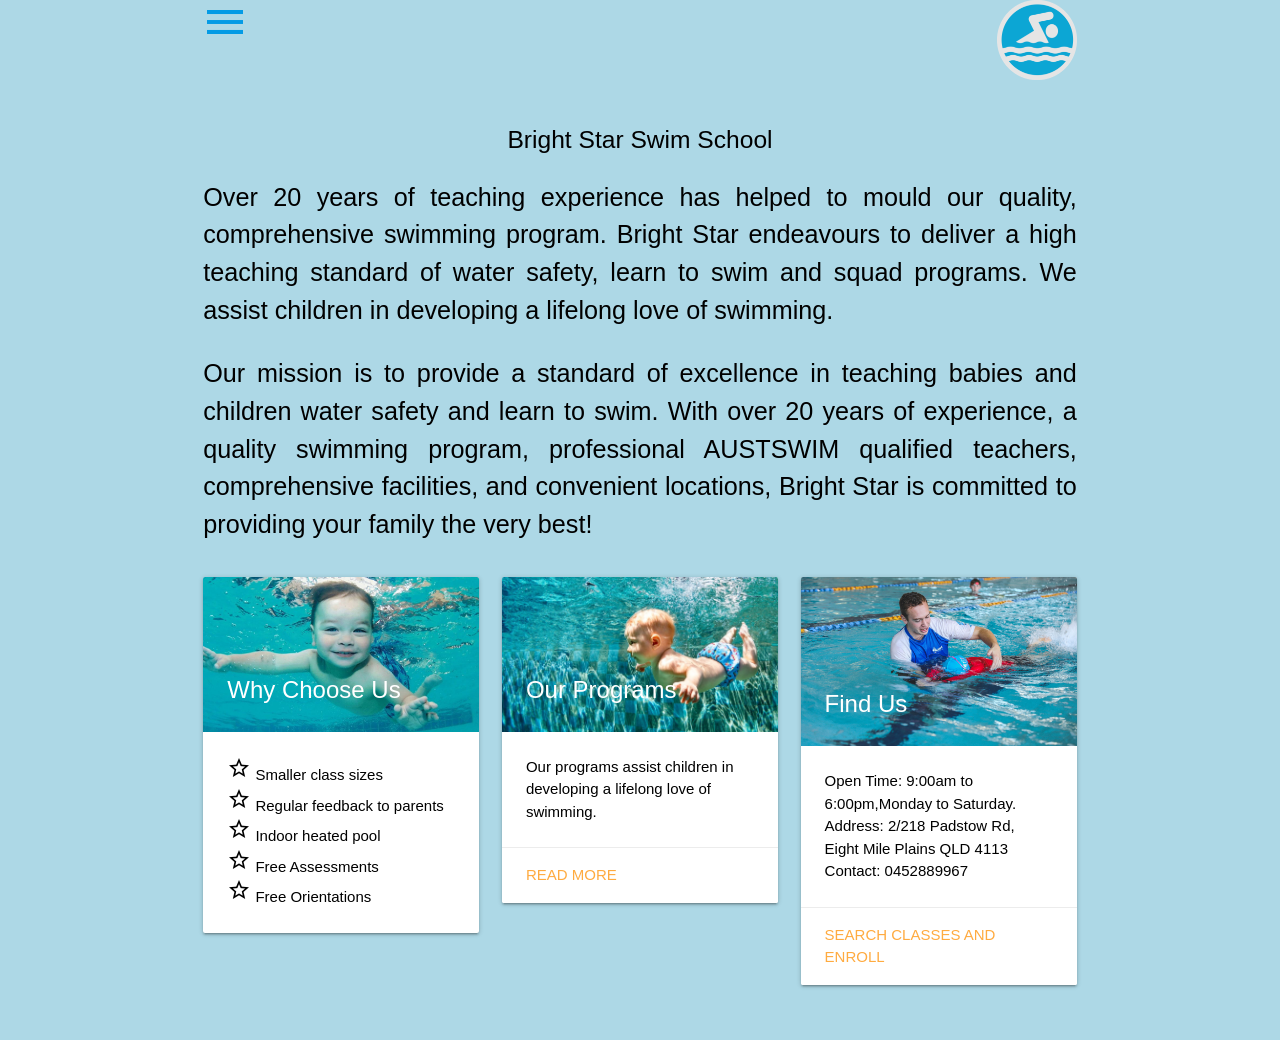
<file: index.html>
<!DOCTYPE html>
<html lang="en">

<head>
  <!--Let browser know website is optimized for mobile-->
  <meta charset="UTF-8">
  <meta name="viewport" content="width=device-width, initial-scale=1.0">
  <title>Bright Star Swim School</title>
  <link href="./manifest.json" />
  <link rel="stylesheet" href="./css/style.css" />
  <script src="./app.js" defer></script>
  <link rel="stylesheet" href="https://use.fontawesome.com/releases/v5.0.6/css/all.css" />

  <!--Import Google Icon Font-->
  <link href="https://fonts.googleapis.com/icon?family=Material+Icons" rel="stylesheet">
  <!-- Compiled and minified CSS -->
  <link rel="stylesheet" href="https://cdnjs.cloudflare.com/ajax/libs/materialize/1.0.0/css/materialize.min.css">

</head>

<body class="container">
  <header>
    <div class="row">
      <!-- sidebar -->
      <div class="col s2">
        <ul id="slide-out" class="sidenav">
          <li class="navshow sidenav-close" id="register" onclick="fre()"><a class="waves-effect" href="#registerpage"><i
                class="material-icons">account_box</i>Register</a>
          </li>
          <li class="navshow sidenav-close" id="login" onclick="flogin()"><a class="waves-effect" href="#registerpage"><i
                class="material-icons">account_box</i>Log In</a>
          </li>
          <li class="navshow sidenav-close" id="logout" onclick="logout()"><a class="waves-effect" href="#registerpage"><i
                class="material-icons">account_box</i>Log Out</a>
          </li>
          <li class="navshow sidenav-close" id="home" onclick="fho()"><a class="waves-effect" href="#homepage"><i
                class="material-icons">home</i>Home</a>
          </li>
          <li class="navshow sidenav-close" id="program" onclick="fpr()"><a class="waves-effect" href="#programpage"><i
                class="material-icons">view_list</i>Programs Introduction</a>
          </li>
          <li class="navshow sidenav-close" id="classes" onclick="fcl()"><a class="waves-effect" href="#classpage"><i
                class="material-icons">filter_center_focus</i>Search and Enroll</a></li>
          <li class="navshow sidenav-close" id="myclass" onclick="fmy()"><a class="waves-effect" href="#myclasspage"><i
                class="material-icons">class</i>My
              Class</a></li>
          <li>
            <div class="divider"></div>
          </li>
          <li class="navshow sidenav-close" id="setting" onclick="fse()"><a class="waves-effect" href="#settingpage"><i
                class="material-icons">settings</i>Account Setting</a></li>
        </ul>
        <a href="#" data-target="slide-out" class="sidenav-trigger"><i class="material-icons"
            style="padding: 10px; transform: scale(2);">menu</i></a>
      </div>
      <div class="col s10">
        <img width="80px" height="80px" src="images/swim.png" alt="logo" />
      </div>
    </div>
  </header>

  <section>
    <!-- register page-->
    <div class="display" id="registerpage">
      <h5>Register to be Student</h5>
      <fieldset class="section container">
        <div class="row">
          <div class="col s12">
            <!-- username -->
            <div class="row">
              <div class="input-field col s12">
                <i class="material-icons prefix">people</i>
                <input class="validate" id="un" type="text" title="user name" pattern="(?!.*fuck)[A-Za-z]{3,128}"
                  name="username" required />
                <label for="un">User Name</label>
                <div class="error" id="errorun">
                  Please enter a valid username
                </div>
              </div>
            </div>
            <!-- email -->
            <div class="row">
              <div class="input-field col s12">
                <i class="material-icons prefix">email</i>
                <input class="em validate" id="em" type="email" pattern="[a-z0-9._%+-]+@[a-z0-9.-]+\.[a-z]{2,}$"
                  title="email" name="email" required />
                <label for="em">Email</label>
                <!-- <span class="helper-text" data-error="wrong" data-success="right">Helper text</span> -->
                <div class="error" id="errorem">Please enter a valid Email</div>
              </div>
            </div>
            <!-- password1 -->
            <a class="btn-flat tooltipped" data-position="bottom"
              data-tooltip="Must contain at least one number and one uppercase and lowercase letter, and at least 8 or more characters">password
              rules</a>
            <div class="row">
              <div class="input-field col s12">
                <i class="material-icons prefix">vpn_key</i>
                <input id="psw1a" type="password" class="validate" pattern="(?=.*\d)(?=.*[a-z])(?=.*[A-Z]).{8,}"
                  minlength="8" required>
                <label for="psw1a">Password</label>
                <div class="error" id="errorpsw1">
                  <p>Password must contain the following:</p>
                  <p>A <b>lowercase</b> letter</p>
                  <p>A <b>capital (uppercase)</b> letter</p>
                  <p>A <b>number</b></p>
                  <p>Minimum <b>8 characters</b></p>
                </div>
              </div>
            </div>
            <!-- password2 -->
            <div class="row">
              <div class="input-field col s12">
                <i class="material-icons prefix">vpn_key</i>
                <input id="psw2a" type="password" class="validate" pattern="(?=.*\d)(?=.*[a-z])(?=.*[A-Z]).{8,}"
                  minlength="8" required>
                <label for="psw2a">Password Again</label>
                <div class="error" id="errorpsw2">
                  <p>Password must contain the following:</p>
                  <p class="invalid">A <b>lowercase</b> letter</p>
                  <p class="invalid">A <b>capital (uppercase)</b> letter</p>
                  <p class="invalid">A <b>number</b></p>
                  <p class="invalid">Minimum <b>8 characters</b></p>
                </div>
                <div class="error" id="samepsw">
                  <p>Two passwords are not same.</p>
                </div>
              </div>
              <button class="btn light-blue" onclick="revealPasswords()" type="button" style="margin-left: 20px;"><i
                  class="material-icons">remove_red_eye</i></button>
            </div>

            <button class="btn-floating btn-large pulse light-blue" type="submit" name="action"
              onclick="handleReg(event)">Go
            </button>
      </fieldset>
    </div>

    <!-- login page -->
    <div class="display row" id="loginpage">
      <h5>Log In</h5>
      <fieldset class="section">
        <div class="row">
          <div class="col s12">
            <!-- username -->
            <div class="row">
              <div class="input-field col s12">
                <i class="material-icons prefix">people</i>
                <input class="validate" id="unb" type="text" title="user name" pattern="(?!.*fuck)[A-Za-z]{3,128}"
                  name="username" required />
                <label for="unb">User Name</label>
              </div>
            </div>
            <!-- password -->
            <div class="row">
              <div class="input-field col s12">
                <i class="material-icons prefix">vpn_key</i>
                <input id="psw1b" type="password" class="validate" minlength="3" required>
                <label for="psw1b">Password</label>
              </div>
            </div>
            <!-- remember me -->
            <label>
              <input type="checkbox" class="filled-in" id="rm" checked="checked" />
              <span>Remember Me</span>
            </label>

            <button class="btn waves-effect waves-light light-blue" type="submit" name="action"
              onclick="submitLogin(event)">Submit
              <i class="material-icons right">send</i>
            </button>

            <div id="welcomearea"></div>
      </fieldset>

    </div>

    <!-- homepage -->
    <div class="display" id="homepage">
      <div class="row">
        <div class="col s12" style="text-align:justify">
          <h5>Bright Star Swim School</h5>
          <p class="flow-text">Over 20 years of teaching experience has helped to mould our quality,
            comprehensive
            swimming program. Bright Star endeavours to deliver a high teaching standard of water safety, learn to swim
            and squad programs. We assist children in developing a lifelong love of swimming.</p>
          <p class="flow-text">Our mission is to provide a standard of excellence in teaching babies and children water
            safety and learn to swim. With over 20 years of experience, a quality swimming program, professional
            AUSTSWIM qualified teachers, comprehensive facilities, and convenient locations, Bright Star is committed to
            providing your
            family the very best!</p>
        </div>
        <div class="row">
          <div class="col s12 m4">
            <div class="card">
              <div class="card-image">
                <img src="images/1.jpg">
                <span class="card-title">Why Choose Us</span>
              </div>
              <div class="card-content">
                <p><i class="material-icons">star_border</i> Smaller class sizes</p>
                <p><i class="material-icons">star_border</i> Regular feedback to parents</p>
                <p><i class="material-icons">star_border</i> Indoor heated pool</p>
                <p><i class="material-icons">star_border</i> Free Assessments</p>
                <p><i class="material-icons">star_border</i> Free Orientations</p>
              </div>
            </div>
          </div>
          <div class="col s12 m4">
            <div class="card">
              <div class="card-image">
                <img src="images/2.jpg">
                <span class="card-title">Our Programs</span>
              </div>
              <div class="card-content">
                <p>Our programs assist children in developing
                  a lifelong love of swimming.</p>
              </div>
              <div class="card-action">
                <a href="#programpage" onclick="fpr()">Read More</a>
              </div>
            </div>
          </div>
          <div class="col s12 m4">
            <div class="card">
              <div class="card-image">
                <img src="images/3.jpg">
                <span class="card-title">Find Us</span>
              </div>
              <div class="card-content">
                <p>Open Time: 9:00am to 6:00pm,Monday to Saturday.</p>
                <p>Address: 2/218 Padstow Rd, Eight Mile Plains QLD 4113</p>
                <p>Contact: 0452889967</p>
              </div>
              <div class="card-action">
                <a href="#contactpage" onclick="fcl()">Search Classes and Enroll</a>
              </div>
            </div>
          </div>
        </div>
      </div>


    </div>

    <!-- program intro page-->
    <div class="display" id="programpage">
      <div id="programs"></div>
    </div>

    <!-- all classes page-->
    <div class="display" id="classpage">
      <h5>Search Classes</h5>
      <!-- program filter -->
      <div class="row">
        <div class="input-field col s8">
          <select id="program_id" name="program_id">
            <option value="" disabled selected>Choose a program</option>
            <option value="1">Parent and Baby</option>
            <option value="2">Leap Frog</option>
            <option value="3">Safe Swimming</option>
            <option value="4">Swim Perfect</option>
            <option value="5">Pre-Team</option>
          </select>
        </div>
        <div class="input-field col s4">
          <a class="waves-effect waves-light btn light-blue" onclick="getClassesByProgram()">search</a>
        </div>
      </div>
      <!-- class-time filter -->
      <div class="row">
        <div class="input-field col s8">
          <select id="days" name="days">
            <option value="" disabled selected>Choose a day</option>
            <option value="Mon">Monday</option>
            <option value="Tue">Tuesday</option>
            <option value="Wed">Wednesday</option>
            <option value="Thu">Thursday</option>
            <option value="Fri">Friday</option>
            <option value="Sat">Saturday</option>
          </select>
        </div>
        <div class="input-field col s4">
          <a class="waves-effect waves-light btn light-blue" onclick="getClassesByDay()">search</a>
        </div>
      </div>

      <div id="showclasses" class="row">

      </div>
    </div>

    <!-- enroll page -->
    <div id="enrollpage" class="display">
      <h5>Enroll a Class</h5>
      <fieldset class="section container">
        <div class="row">

          <!-- program  -->
          <div class="input-field col s12">
            <label for="program1">Selected Program</label>
            <i class="material-icons prefix">pool</i>
            <input type="search" placeholder="Program" class="form-input" id="program1" readonly></input>
          </div>
          <!-- date -->
          <div class="input-field col s12">
            <label for="day1">Time</label>
            <i class="material-icons prefix">event</i>
            <input type="search" placeholder="Date" class="form-input" id="day1" readonly></input>
          </div>
          <!-- trainer -->
          <div class="input-field col s12">
            <label for="trainer1">Trainer</label>
            <i class="material-icons prefix">face</i>
            <input type="search" placeholder="Trainer" class="form-input" id="trainer1" readonly></input>
          </div>
          <!-- price  -->
          <div class="input-field col s12">
            <label for="price1">Price</label>
            <i class="material-icons prefix">attach_money</i>
            <input type="search" placeholder="Price" class="form-input" id="price1" readonly></input>
          </div>
          <!-- class -->
          <input id="classId" hidden></input>

          <div class="col s12">
            <!-- first name -->
            <div class="row">
              <div class="input-field col s12">
                <i class="material-icons prefix">child_care</i>
                <input class="validate" id="fn" type="text" title="first name" pattern="(?!.*fuck)[A-Za-z]{3,128}"
                  name="first name" required />
                <label for="fn">Student's First Name</label>
                <div class="error" id="errorfn">
                  Please enter a valid first name
                </div>
              </div>
            </div>
            <!-- last name -->
            <div class="row">
              <div class="input-field col s12">
                <i class="material-icons prefix">account_circle</i>
                <input class="validate" id="ln" type="text" title="last name" pattern="(?!.*fuck)[A-Za-z]{3,128}"
                  name="last name" required />
                <label for="ln">Student's Last Name</label>
                <div class="error" id="errorln">
                  Please enter a valid first name
                </div>
              </div>
            </div>
            <!-- gender -->
            <div class="row" id="gender">
              <i class="material-icons">wc</i>
              <p>
                <label>
                  <input class="with-gap gender" value="Male" name="group" type="radio" />
                  <span>male</span>
                </label>
              </p>
              <p>
                <label>
                  <input class="with-gap gender" value="Female" name="group" type="radio" />
                  <span>female</span>
                </label>
              </p>
              <p>
                <label>
                  <input class="with-gap gender" value="Other" name="group" type="radio" />
                  <span>other</span>
                </label>
              </p>
              <div class="error" id="errorgender"></div>
            </div>
            <!-- birthdate -->
            <div class="row">
              <div class="input-field col s12">
                <i class="material-icons prefix">cake</i>
                <input type="text" class="datepicker validate" id="dob" type="date" title="date of birth"
                  name="date of birth" max="August 01,2020" required />
                <label for="dob">Date of Birth</label>
                <div class="error" id="errordob">
                  Please input a valid data of birth
                </div>
              </div>
            </div>
            <!-- phone -->
            <div class="row">
              <div class="input-field col s12">
                <i class="material-icons prefix">phone</i>
                <input class="validate" id="p2" type="text" minlength="6" maxlength="20" title="phone" name="phone"
                  required />
                <label for="p2">Phone</label>
                <div class="error" id="errorp2">Please enter a valid phone</div>
              </div>
            </div>
            <!-- email -->
            <div class="row">
              <div class="input-field col s12">
                <i class="material-icons prefix">email</i>
                <input class="validate" id="email2" type="email" title="email" name="email" required />
                <label for="email2">email</label>
                <div class="error" id="erroremail2">Please enter a valid email</div>
              </div>
            </div>
            <!-- address -->
            <div class="row">
              <div class="input-field col s12">
                <i class="material-icons prefix">account_balance</i>
                <input type="search" class="form-input validate" id="addrs_1" placeholder="Address" autocomplete="off_1"
                  required></input>
                <input type="search" class="form-input validate" id="suburb" placeholder="Suburb" autocomplete="off_1"
                  required></input>
                <input type="search" class="form-input validate" id="state" placeholder="State" autocomplete="off_1"
                  required></input>
                <input type="search" class="form-input validate" id="postcode" placeholder="Postcode"
                  autocomplete="off_1" required></input>
                <div class="error" id="errorad">Please enter a valid address</div>
              </div>
            </div>

            <!-- special health conditions -->
            <div class="col s12">
              <div class="row">
                <div class="input-field col s12">
                  <i class="material-icons prefix">mode_edit</i>
                  <textarea id="health" class="materialize-textarea" data-length="200"></textarea>
                  <label for="health">Enter special health conditions or "no"</label>
                  <div class="error" id="errorhealth">health conditions cannot be empty.</div>
                </div>
              </div>
            </div>

            <!-- Modal Trigger + waves effect -->
            <a class="waves-effect waves-light btn modal-trigger light-blue" href="#modal1" style="margin-left:10px;">
              Read Policies</a>
            <!-- Modal Structure -->
            <div id="modal1" class="modal">
              <div class="modal-content">
                <h4>Policies</h4>
                <p>All children under the age of 3, or those who are not fully potty-trained regardless of age, must
                  wear a fitted, reusable swim diaper. Cloth diapers, regular disposable diapers, or commercial swim
                  diapers (Huggies, Little Swimmers, or Pampers Splashers) are NOT acceptable.</p>
                <p>All families will be charged an on time registration fee. This fee is good until you drop out of the
                  program.</p>
                <p>I understand, agree, and acknowledge that there are risks inherent in sports activities conducted by
                  Bright Star Swim School, including but not limited to paralyzing injuries, brain injuries, and death.
                  These activities may be of a hazardous nature and/or may include activities such as swimming, diving,
                  a variety of strenuous exercise and physical activities. I willingly agree to comply with the stated
                  and customary terms and conditions for participation. If, however, I observe any unusual significant
                  hazard during my presence or participation, I will remove myself from participation and bring such to
                  the attention of Bright Star Swim School immediately.</p>
                <p>I hereby authorize any representatives of Bright Star to have the participant treated in any medical
                  emergency during his/her participation in the Activities. Further, the participant and/or
                  parent/guardian agrees to pay all costs associated with medical care for and transportation of the
                  participant. I have notified the Bright Star in writing of any
                  medical/health problems of which the Bright Star' staff should be aware prior to participating in the
                  Activities.</p>
              </div>
              <div class="modal-footer">
                <a href="#!" class="modal-close waves-effect waves-green btn-flat">ok, i understand</a>
              </div>
            </div>

            <!-- checkbox -->
            <div id="terms">
              <label>
                <input type="checkbox" id="checkit" />
                <span>Agree to Policies</span>
              </label>
            </div>
            <!-- submit and alert -->
            <div>
              <input id="submitme" type="submit" value="Enroll" onclick="validateEnroll(event)" disabled />
            </div>

            <div id="bigerror"></div>
          </div>
        </div>
      </fieldset>
    </div>

    <!-- my class page-->
    <div class="display" id="myclasspage">
      <div id="showmyclass" class="row">
      </div>
    </div>

    <!-- my account setting page-->
    <div class="display" id="settingpage">
      <!-- Switch light-->
      <div class="row">
        <h6>Turn On/Off the Light:</h6>
        <div class="switch">
          <label>
            On
            <input type="checkbox" id="themeSwitch" onchange="switchbg(this)">
            <span class="lever"></span>
            Off
          </label>
        </div>
      </div>
    </div>
  </section>
</body>

<script src="https://ajax.googleapis.com/ajax/libs/jquery/3.5.1/jquery.min.js"></script>
<!-- Compiled and minified JavaScript -->
<script src="https://cdnjs.cloudflare.com/ajax/libs/materialize/1.0.0/js/materialize.min.js"></script>

<script>
  $(document).ready(function () {
    $('.modal').modal();
  });
</script>
<script>
  $(document).ready(function () {
    $('.collapsible').collapsible();
  });
</script>
<script>
  $(document).ready(function () {
    $('.tooltipped').tooltip();
  });
</script>
<script>
  $(document).ready(function () {
    $('.datepicker').datepicker({ format: 'yyyy-mm-dd' });
  });
</script>
<script>
  $(document).ready(function () {
    $('.sidenav').sidenav();
  });
</script>
<script>
  $(document).ready(function () {
    $('select').formSelect();
  });
</script>
<script>
  $(document).ready(function () {
    $('input#input_text, textarea#textarea2').characterCounter();
  });
</script>

</html>
</file>
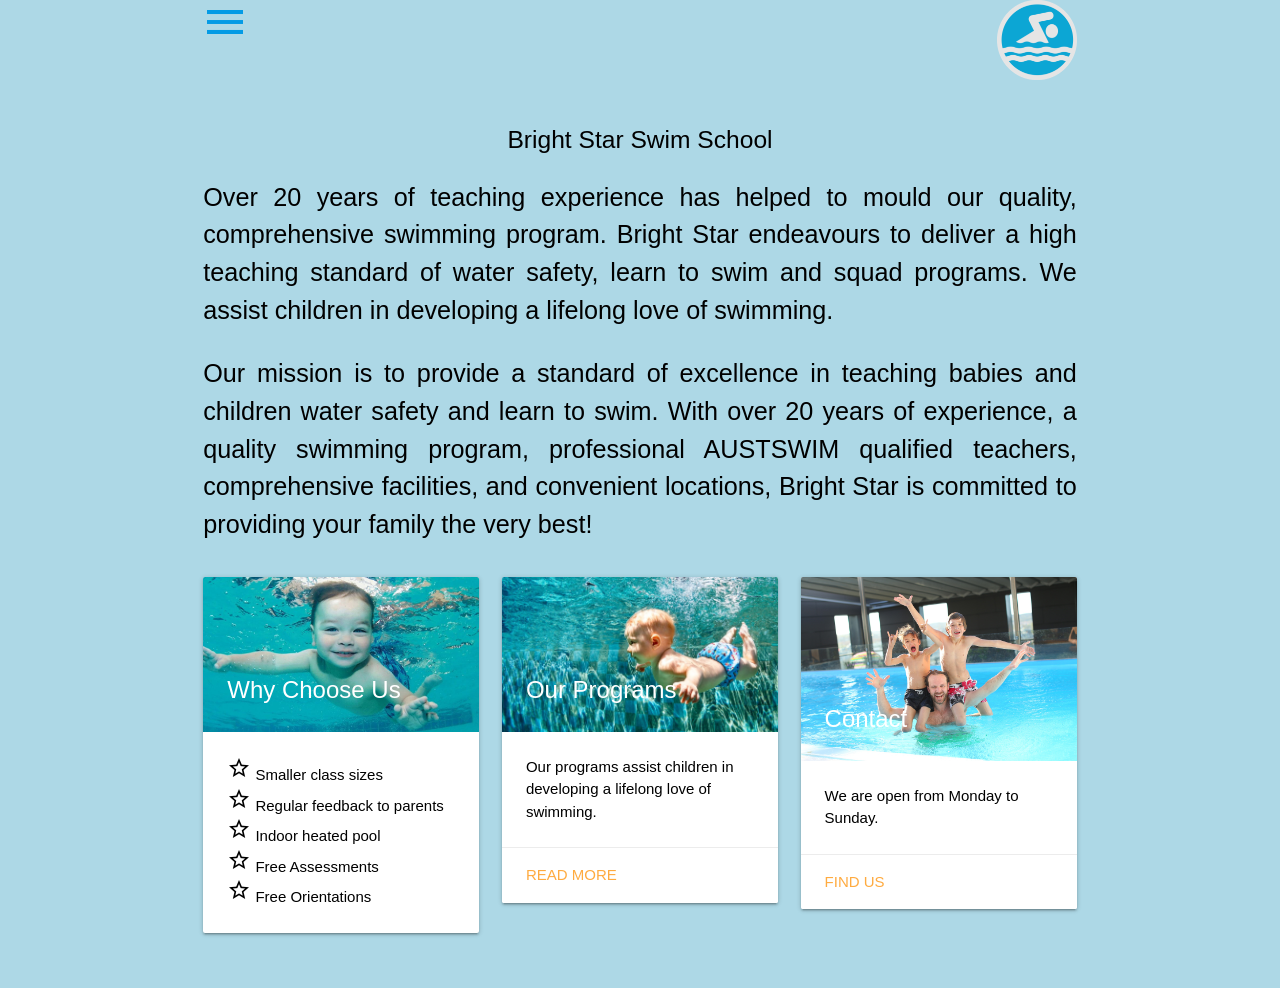
<file: client/index.html>
<!DOCTYPE html>
<html lang="en">

<head>
  <!--Let browser know website is optimized for mobile-->
  <meta charset="UTF-8">
  <meta name="viewport" content="width=device-width, initial-scale=1.0">
  <title>Registration Form</title>
  <link rel="stylesheet" href="css/css.css" />
  <script src="js/script.js" defer></script>
  <link rel="stylesheet" href="https://use.fontawesome.com/releases/v5.0.6/css/all.css" />

  <!--Import Google Icon Font-->
  <link href="https://fonts.googleapis.com/icon?family=Material+Icons" rel="stylesheet">
  <!-- Compiled and minified CSS -->
  <link rel="stylesheet" href="https://cdnjs.cloudflare.com/ajax/libs/materialize/1.0.0/css/materialize.min.css">

</head>

<body class="container">
  <header>
    <div class="row">
      <!-- sidebar -->
      <div class="col s2">
        <ul id="slide-out" class="sidenav">
          <li class="navshow" id="register" onclick="fre()"><a class="waves-effect" href="#registerpage"><i
                class="material-icons">account_box</i>Register</a>
          </li>
          <li class="navshow" id="login" onclick="flogin()"><a class="waves-effect" href="#registerpage"><i
                class="material-icons">account_box</i>Log In</a>
          </li>
          <li class="navshow" id="logout" onclick="flogout()"><a class="waves-effect" href="#registerpage"><i
                class="material-icons">account_box</i>Log Out</a>
          </li>
          <li class="navshow" id="home" onclick="fho()"><a class="waves-effect" href="#homepage"><i
                class="material-icons">home</i>Home</a>
          </li>
          <li class="navshow" id="program" onclick="fpr()"><a class="waves-effect" href="#programpage"><i
                class="material-icons">view_list</i>Programs</a>
          </li>
          <li class="navshow" id="classes" onclick="fcl()"><a class="waves-effect" href="#classpage"><i
                class="material-icons">access_time</i>Search
              Classes</a></li>
          <li class="navshow" id="enroll" onclick="fen()"><a class="waves-effect" href="#enrollpage"><i
                class="material-icons">filter_center_focus</i>Enroll</a>
          </li>
          <li class="navshow" id="myclass" onclick="fmy()"><a class="waves-effect" href="#myclasspage"><i
                class="material-icons">class</i>My
              Class</a></li>
          <li class="navshow" id="contact" onclick="fco()"><a class="waves-effect" href="#contactpage"><i
                class="material-icons">contact_phone</i>Contact</a>
          </li>
          <li>
            <div class="divider"></div>
          </li>
          <li class="navshow" id="setting" onclick="fse()"><a class="waves-effect" href="#settingpage"><i
                class="material-icons">settings</i>Account
              Setting</a></li>
        </ul>
        <a href="#" data-target="slide-out" class="sidenav-trigger"><i class="material-icons"
            style="padding: 10px; transform: scale(2);">menu</i></a>
      </div>
      <div class="col s10">
        <img width="80px" height="80px" src="images/swim.png" alt="logo" />
      </div>
    </div>
  </header>

  <section>
    <!-- register page-->
    <div class="display" id="registerpage">
      <h5>Register to be Student</h5>
      <fieldset class="section container">
        <div class="row">
          <div class="col s12">
            <!-- username -->
            <div class="row">
              <div class="input-field col s12">
                <i class="material-icons prefix">people</i>
                <input class="validate" id="un" type="text" title="user name" pattern="(?!.*fuck)[A-Za-z]{3,128}"
                  name="user name" required />
                <label for="un">User Name</label>
                <div class="error" id="errorun">
                  Please enter a valid username
                </div>
              </div>
            </div>
            <!-- email -->
            <div class="row">
              <div class="input-field col s12">
                <i class="material-icons prefix">email</i>
                <input class="em validate" id="em" type="email" pattern="a-z0-9._%+-]+@[a-z0-9.-]+\.[a-z]{2,}$"
                  title="email" name="email" required />
                <label for="em">Email</label>
                <!-- <span class="helper-text" data-error="wrong" data-success="right">Helper text</span> -->
                <div class="error" id="errorem">Please enter a valid Email</div>
              </div>
            </div>
            <!-- password1 -->
            <a class="btn-flat tooltipped" data-position="bottom"
              data-tooltip="Must contain at least one number and one uppercase and lowercase letter, and at least 8 or more characters">password
              rules</a>
            <div class="row">
              <div class="input-field col s12">
                <i class="material-icons prefix">vpn_key</i>
                <input id="psw1" type="password" class="validate" pattern="(?=.*\d)(?=.*[a-z])(?=.*[A-Z]).{8,}"
                  minlength="8" required>
                <label for="psw1">Password</label>
                <div class="error" id="errorpsw1">
                  <p>Password must contain the following:</p>
                  <p>A <b>lowercase</b> letter</p>
                  <p>A <b>capital (uppercase)</b> letter</p>
                  <p>A <b>number</b></p>
                  <p>Minimum <b>8 characters</b></p>
                </div>
              </div>
            </div>
            <!-- password2 -->
            <div class="row">
              <div class="input-field col s12">
                <i class="material-icons prefix">vpn_key</i>
                <input id="psw2" type="password" class="validate" pattern="(?=.*\d)(?=.*[a-z])(?=.*[A-Z]).{8,}"
                  minlength="8" required>
                <label for="psw2">Password Again</label>
                <div class="error" id="errorpsw2">
                  <p>Password must contain the following:</p>
                  <p class="invalid">A <b>lowercase</b> letter</p>
                  <p class="invalid">A <b>capital (uppercase)</b> letter</p>
                  <p class="invalid">A <b>number</b></p>
                  <p class="invalid">Minimum <b>8 characters</b></p>
                </div>
                <div class="error" id="samepsw">
                  <p>Two passwords are not same.</p>
                </div>
              </div>
              <button class="btn light-blue" onclick="revealPasswords()" type="button" style="margin-left: 20px;"><i
                  class="material-icons">remove_red_eye</i></button>
            </div>

            <button class="btn-floating btn-large pulse light-blue" type="submit" name="action"
              onclick="validateReg(event)">Go
            </button>
      </fieldset>
    </div>

    <!-- login page -->
    <div class="display row" id="loginpage">
      <h5>Log In</h5>
      <fieldset class="section">
        <div class="row">
          <div class="col s12">
            <!-- username -->
            <div class="row">
              <div class="input-field col s12">
                <i class="material-icons prefix">people</i>
                <input class="validate" id="unb" type="text" title="user name" pattern="(?!.*fuck)[A-Za-z]{3,128}"
                  name="user name" required />
                <label for="unb">User Name</label>
              </div>
            </div>
            <!-- password -->
            <div class="row">
              <div class="input-field col s12">
                <i class="material-icons prefix">vpn_key</i>
                <input id="psw1b" type="password" class="validate" minlength="3" required>
                <label for="psw1b">Password</label>
              </div>
            </div>
            <!-- remeber me -->
            <label>
              <input type="checkbox" class="filled-in" checked="checked" />
              <span>Remeber Me</span>
            </label>

            <button class="btn waves-effect waves-light light-blue" type="submit" name="action"
              onclick="submitLogin(event)">Submit
              <i class="material-icons right">send</i>
            </button>

            <div id="welcomearea"></div>
      </fieldset>

    </div>

    <!-- homepage -->
    <div class="display" id="homepage">
      <div class="row">
        <div class="col s12" style="text-align:justify">
          <h5>Bright Star Swim School</h5>
          <p class="flow-text">Over 20 years of teaching experience has helped to mould our quality,
            comprehensive
            swimming program. Bright Star endeavours to deliver a high teaching standard of water safety, learn to swim
            and squad programs. We assist children in developing a lifelong love of swimming.</p>
          <p class="flow-text">Our mission is to provide a standard of excellence in teaching babies and children water
            safety and learn to swim. With over 20 years of experience, a quality swimming program, professional
            AUSTSWIM qualified teachers, comprehensive facilities, and convenient locations, Bright Star is committed to
            providing your
            family the very best!</p>
        </div>
        <div class="row">
          <div class="col s12 m4">
            <div class="card">
              <div class="card-image">
                <img src="images/1.jpg">
                <span class="card-title">Why Choose Us</span>
              </div>
              <div class="card-content">
                <p><i class="material-icons">star_border</i> Smaller class sizes</p>
                <p><i class="material-icons">star_border</i> Regular feedback to parents</p>
                <p><i class="material-icons">star_border</i> Indoor heated pool</p>
                <p><i class="material-icons">star_border</i> Free Assessments</p>
                <p><i class="material-icons">star_border</i> Free Orientations</p>
              </div>
            </div>
          </div>
          <div class="col s12 m4">
            <div class="card">
              <div class="card-image">
                <img src="images/2.jpg">
                <span class="card-title">Our Programs</span>
              </div>
              <div class="card-content">
                <p>Our programs assist children in developing
                  a lifelong love of swimming.</p>
              </div>
              <div class="card-action">
                <a href="#programpage" onclick="fpr()">read more</a>
              </div>
            </div>
          </div>
          <div class="col s12 m4">
            <div class="card">
              <div class="card-image">
                <img src="images/3.jpg">
                <span class="card-title">Contact</span>
              </div>
              <div class="card-content">
                <p>We are open from Monday to Sunday.</p>
              </div>
              <div class="card-action">
                <a href="#contactpage" onclick="fco()">find us</a>
              </div>
            </div>
          </div>
        </div>
      </div>


    </div>

    <!-- program intro page-->
    <div class="display" id="programpage">
      <div class="row">
        <div class="col s12">
          <div class="card">
            <div class="card-image">
              <img src="images/1.jpg">
              <span class="card-title">Parent & Baby</span>
            </div>
            <div class="card-content">
              <h5>6 Months to 3 Years Old</h5>
              <p>Parent & Baby is focused on developing trust between parent and child in the water, while
                re-enforcing safety skills in and around the water</p>
              <h6>requirement:</h6>
              <p>none</p>
            </div>
            <div class="card-action">
              <a href="#enrollpage" onclick="fen()">enroll now</a>
            </div>
          </div>
        </div>
        <div class="col s12">
          <div class="card">
            <div class="card-image">
              <img src="images/1.jpg">
              <span class="card-title">Parent & Baby</span>
            </div>
            <div class="card-content">
              <h5>6 Months to 3 Years Old</h5>
              <p>Parent & Baby is focused on developing trust between parent and child in the water, while
                re-enforcing safety skills in and around the water</p>
              <h6>requirement:</h6>
              <p>none</p>
            </div>
            <div class="card-action">
              <a href="#enrollpage" onclick="fen()">enroll now</a>
            </div>
          </div>
        </div>
        <div class="col s12">
          <div class="card">
            <div class="card-image">
              <img src="images/1.jpg">
              <span class="card-title">Parent & Baby</span>
            </div>
            <div class="card-content">
              <h5>6 Months to 3 Years Old</h5>
              <p>Parent & Baby is focused on developing trust between parent and child in the water, while
                re-enforcing safety skills in and around the water</p>
              <h6>requirement:</h6>
              <p>none</p>
            </div>
            <div class="card-action">
              <a href="#enrollpage" onclick="fen()">enroll now</a>
            </div>
          </div>
        </div>
      </div>
    </div>

    <!-- all classes page-->
    <div class="display" id="classpage">
      <h5>Search Classes</h5>
      <!-- program filter -->
      <div class="row">
        <div class="input-field col s6">
          <select>
            <option value="" disabled selected>by program</option>
            <option value="1">All</option>
            <option value="2">Option 2</option>
            <option value="3">Option 3</option>
          </select>
        </div>
        <!-- class-time filter -->
        <div class="input-field col s6">
          <select>
            <option value="" disabled selected>by time</option>
            <option value="1">All</option>
            <option value="2">Option 2</option>
            <option value="3">Option 3</option>
          </select>
        </div>
      </div>
      <div class="row" id="classbtn">
        <div class="input-field col s4 offset-s8">
          <a class="waves-effect waves-light btn light-blue">search</a>
        </div>
        <!-- <div class="input-field col s6">
          <a class="waves-effect waves-light btn light-blue">show all</a>
        </div> -->
      </div>
    </div>

    <!-- enroll page -->
    <div id="enrollpage" class="display">
      <h5>Enroll a Class</h5>
      <fieldset class="section container">
        <div class="row">
          <div class="col s12">
            <!-- first name -->
            <div class="row">
              <div class="input-field col s12">
                <i class="material-icons prefix">child_care</i>
                <input class="validate" id="fn" type="text" title="first name" pattern="(?!.*fuck)[A-Za-z]{3,128}"
                  name="first name" required />
                <label for="fn">Student's First Name</label>
                <div class="error" id="errorfn">
                  Please enter a valid first name
                </div>
              </div>
            </div>
            <!-- last name -->
            <div class="row">
              <div class="input-field col s12">
                <i class="material-icons prefix">account_circle</i>
                <input class="validate" id="ln" type="text" title="last name" pattern="(?!.*fuck)[A-Za-z]{3,128}"
                  name="last name" required />
                <label for="ln">Student's Last Name</label>
                <div class="error" id="errorln">
                  Please enter a valid first name
                </div>
              </div>
            </div>
            <!-- gender -->
            <div class="row" id="gender">
              <i class="material-icons">wc</i>
              <p>
                <label>
                  <input class="with-gap gender" name="group" type="radio" />
                  <span>male</span>
                </label>
              </p>
              <p>
                <label>
                  <input class="with-gap gender" name="group" type="radio" />
                  <span>female</span>
                </label>
              </p>
              <p>
                <label>
                  <input class="with-gap gender" name="group" type="radio" />
                  <span>other</span>
                </label>
              </p>
              <div class="error" id="errorgender"></div>
            </div>
            <!-- birthdate -->
            <div class="row">
              <div class="input-field col s12">
                <i class="material-icons prefix">cake</i>
                <input type="text" class="datepicker validate" id="dob" type="date" title="date of birth"
                  name="date of birth" max="August 01,2020" required />
                <label for="dob">Date of Birth</label>
                <div class="error" id="errordob">
                  Please input a valid data of birth
                </div>
              </div>
            </div>
            <!-- phone -->
            <div class="row">
              <div class="input-field col s12">
                <i class="material-icons prefix">phone</i>
                <input class="validate" id="p2" type="text" pattern="[0-9{6}" minlength="6" maxlength="20" title="phone"
                  name="phone" required />
                <label for="p2">Phone</label>
                <div class="error" id="errorp2">Please enter a valid phone</div>
              </div>
            </div>
            <!-- address -->
            <div class="row">
              <div class="input-field col s12">
                <i class="material-icons prefix">account_balance</i>
                <input class="validate" id="ad" type="text" pattern="[0-9{6}" minlength="6" maxlength="20"
                  title="address" name="address" required />
                <label for="ad">Address</label>
                <div class="error" id="errorad">Please enter a valid address</div>
              </div>
            </div>
            <!-- program  -->
            <div class="input-field col s12">
              <select id="pro" required>
                <option value="" disabled selected>Choose Program</option>
                <option value="1">Option 1</option>
                <option value="2">Option 2</option>
                <option value="3">Option 3</option>
                <option value="4">Option 4</option>
                <option value="5">Option 5</option>
                <option value="6">Option 6</option>
              </select>
              <div class="error" id="errorpro">Please choose a program</div>
            </div>
            <!-- class -->
            <div class="input-field col s12">
              <select id="cla" required>
                <option value="" disabled selected>Choose Class Time</option>
                <option value="1">Option 1</option>
                <option value="2">Option 2</option>
                <option value="3">Option 3</option>
                <option value="4">Option 4</option>
                <option value="5">Option 5</option>
                <option value="6">Option 6</option>
              </select>
              <div class="error" id="errorcla">Please choose a class time</div>
            </div>
            <!-- special health conditions -->
            <div class="col s12">
              <div class="row">
                <div class="input-field col s12">
                  <i class="material-icons prefix">mode_edit</i>
                  <textarea id="textarea2" class="materialize-textarea" data-length="200"></textarea>
                  <label for="textarea2">Special Health Conditions</label>
                </div>
              </div>
            </div>

            <!-- Modal Trigger + waves effect -->
            <a class="waves-effect waves-light btn modal-trigger light-blue" href="#modal1"
              style="margin-left:10px;">Policies</a>
            <!-- Modal Structure -->
            <div id="modal1" class="modal">
              <div class="modal-content">
                <h4>Policies</h4>
                <p>All children under the age of 3, or those who are not fully potty-trained regardless of age, must
                  wear a fitted, reusable swim diaper. Cloth diapers, regular disposable diapers, or commercial swim
                  diapers (Huggies, Little Swimmers, or Pampers Splashers) are NOT acceptable.</p>
                <p>All families will be charged an on time registration fee. This fee is good until you drop out of the
                  program.</p>
                <p>I understand, agree, and acknowledge that there are risks inherent in sports activities conducted by
                  Bright Star Swim School, including but not limited to paralyzing injuries, brain injuries, and death.
                  These activities may be of a hazardous nature and/or may include activities such as swimming, diving,
                  a variety of strenuous exercise and physical activities. I willingly agree to comply with the stated
                  and customary terms and conditions for participation. If, however, I observe any unusual significant
                  hazard during my presence or participation, I will remove myself from participation and bring such to
                  the attention of Bright Star Swim School immediately.</p>
                <p>I hereby authorize any representatives of Bright Star to have the participant treated in any medical
                  emergency during his/her participation in the Activities. Further, the participant and/or
                  parent/guardian agrees to pay all costs associated with medical care for and transportation of the
                  participant. I have notified the Bright Star in writing of any
                  medical/health problems of which the Bright Star' staff should be aware prior to participating in the
                  Activities.</p>
              </div>
              <div class="modal-footer">
                <a href="#!" class="modal-close waves-effect waves-green btn-flat">ok, i understand</a>
              </div>
            </div>

            <!-- checkbox -->
            <div id="terms">
              <label>
                <input type="checkbox" id="checkit" />
                <span>Agree to Policies</span>
              </label>
            </div>
            <!-- submit and alert -->
            <div>
              <input id="submitme" type="submit" value="Enroll" onclick="validateEnroll(event)" disabled />
            </div>
            <!-- spinner
            <div id="spinner" class="preloader-wrapper big active" style="display: none;">
              <div class="spinner-layer spinner-green-only">
                <div class="circle-clipper left">
                  <div class="circle"></div>
                </div>
                <div class="gap-patch">
                  <div class="circle"></div>
                </div>
                <div class="circle-clipper right">
                  <div class="circle"></div>
                </div>
              </div>
            </div> -->

            <div id="bigerror"></div>
          </div>
        </div>
      </fieldset>
    </div>


    <!-- my class page-->
    <div class="display" id="myclasspage">
      <div class="row">
        <div class="col s12 m6">
          <div class="card blue-grey darken-1">
            <div class="card-content white-text">
              <span class="card-title">My Class</span>
              <p>Program: Baby and Parent</p>
              <p>Class time: Monday 10am-10.30am</p>
              <p>Trainer: Dow Snow</p>
            </div>
            <div class="card-action">
              <a href="#">Student List</a>
              <a href="#">Check Photos</a>
            </div>
          </div>
        </div>
      </div>
    </div>

    <!-- contact page -->
    <div class="display" id="contactpage">

    </div>

    <!-- my account setting page-->
    <div class="display" id="settingpage">
      <!-- Switch light-->
      <div class="row">
        <h6>Turn On/Off the Light:</h6>
        <div class="switch">
          <label>
            On
            <input type="checkbox" id="bkndcheck" onchange="switchbg(this)">
            <span class="lever"></span>
            Off
          </label>
        </div>
      </div>
      <!-- change password -->
      <div class="row">
        <h6>Change Your Password:</h6>
        <div class="row">
          <div class="col s12">
            <!-- password1 -->
            <div class="row">
              <div class="input-field col s12">
                <i class="material-icons prefix">vpn_key</i>
                <input id="psw1" type="password" class="validate" pattern="(?=.*\d)(?=.*[a-z])(?=.*[A-Z]).{8,}"
                  minlength="8" required>
                <label for="password">New Password</label>
                <div class="error" id="errorpsw1">
                  <p>Password must contain the following:</p>
                  <p>A <b>lowercase</b> letter</p>
                  <p>A <b>capital (uppercase)</b> letter</p>
                  <p>A <b>number</b></p>
                  <p>Minimum <b>8 characters</b></p>
                </div>
              </div>
            </div>
            <!-- password2 -->
            <div class="row">
              <div class="input-field col s12">
                <i class="material-icons prefix">vpn_key</i>
                <input id="psw2" type="password" class="validate" pattern="(?=.*\d)(?=.*[a-z])(?=.*[A-Z]).{8,}"
                  minlength="8" required>
                <label for="password">New Password Again</label>
                <div class="error" id="errorpsw2">
                  <p>Password must contain the following:</p>
                  <p class="invalid">A <b>lowercase</b> letter</p>
                  <p class="invalid">A <b>capital (uppercase)</b> letter</p>
                  <p class="invalid">A <b>number</b></p>
                  <p class="invalid">Minimum <b>8 characters</b></p>
                </div>
                <div class="error" id="samepsw">
                  <p>Two passwords are not same.</p>
                </div>
              </div>
              <button class="btn light-blue" onclick="revealPasswords()" type="button" style="margin-left: 20px;"><i
                  class="material-icons">remove_red_eye</i></button>
            </div>
            <button class="btn blue" type="submit" name="action" onclick="validateP(event)">save
            </button>
          </div>
        </div>


      </div>
    </div>
  </section>
</body>

<script src="https://ajax.googleapis.com/ajax/libs/jquery/3.5.1/jquery.min.js"></script>
<!-- Compiled and minified JavaScript -->
<script src="https://cdnjs.cloudflare.com/ajax/libs/materialize/1.0.0/js/materialize.min.js"></script>

<script>
  $(document).ready(function () {
    $('.modal').modal();
  });
</script>
<script>
  $(document).ready(function () {
    $('.collapsible').collapsible();
  });
</script>
<script>
  $(document).ready(function () {
    $('.tooltipped').tooltip();
  });
</script>
<script>
  $(document).ready(function () {
    $('.datepicker').datepicker();
  });
</script>
<script>
  $(document).ready(function () {
    $('.sidenav').sidenav();
  });
</script>
<script>
  $(document).ready(function () {
    $('select').formSelect();
  });
</script>
<script>
  $(document).ready(function () {
    $('input#input_text, textarea#textarea2').characterCounter();
  });
</script>

</html>
</file>
<file: css/style.css>
* {
  -webkit-box-sizing: border-box;
  box-sizing: border-box;
}

html {
  font-family: Arial;
  font-size: 20px;
}

body {
  width: 100%;
  position: relative;
  margin: auto;
}

header {
  width: 100%;
  min-height: 50px;
  border-radius: 2px;
  margin-bottom: 30px;
}

header img {
  float: right;
}
h5 {
  text-align: center;
}
fieldset {
  width: 100%;
  border: 1px solid lightblue;
  border-radius: 10px;
  background-color: white;
  padding: 50px;
}
legend {
  font-size: 1.6em;
}
#gender {
  width: 100%;
  display: flex;
  flex-wrap: wrap;
  justify-content: flex-start;
  margin: 20px 0;
}
.error {
  display: none;
  width: 100%;
  float: left;
  padding-left: 2%;
  font-size: 0.8em;
  color: red;
  margin: 20px 0;
}
input[type="button"],
input[type="submit"] {
  width: 100px;
  float: left;
  background-color: green;
  color: white;
  padding: 12px 20px;
  margin: 8px 0px;
  border: none;
  border-radius: 5px;
  text-align: center;
  cursor: pointer;
}
input[type="button"]:hover,
input[type="submit"]:hover {
  background-color: blue;
}
input[type="submit"]:disabled {
  background-color: grey;
  cursor: unset;
}
#terms {
  margin: 30px 10px;
}
#terms input[type="checkbox"] {
  width: 20px;
  height: 20px;
}
#submitme {
  min-width: 100px;
  font-size: 20px;
  padding: 12px 20px;
  margin: 30px 0;
  border: none;
  border-radius: 5px;
  text-align: center;
}
#bigerror {
  position: fixed;
  bottom: 0;
  left: 20%;
  width: 60%;
  min-height: 100px;
  padding: 30px;
  text-align: center;
  font-size: 1.5em;
  color: white;
  border: 2px solid #ccc;
  border-radius: 15px;
  box-sizing: border-box;
  background-color: rgba(51, 167, 206, 0.796);
  display: none;
}
#welcomearea {
  position: fixed;
  bottom: 0;
  left: 20%;
  width: 60%;
  min-height: 100px;
  padding: 30px;
  text-align: center;
  font-size: 1.5em;
  color: white;
  border: 2px solid #ccc;
  border-radius: 15px;
  box-sizing: border-box;
  background-color: rgba(51, 167, 206, 0.796);
  display: none;
}
a {
  text-decoration: none;
}
#loginpage button {
  margin-top: 20px;
  margin-left: 90px;
}
#registerpage .pulse {
  margin-top: 30px;
  margin-left: 90px;
}
#enrollpage #submitme {
  margin-left: 80px;
}

.alert {
  position: fixed;
  top: 0;
  left: 50%;
  -webkit-transform: translateX(-50%);
  transform: translateX(-50%);
  z-index: 9999;
  color: #fff;
  font-size: 1.2rem;
  font-weight: 400;
  text-align: center;
  border-bottom-left-radius: 5px;
  border-bottom-right-radius: 5px;
  padding: 1.6rem;
  -webkit-box-shadow: 0 2rem 4rem rgba(0, 0, 0, 0.25);
  box-shadow: 0 2rem 4rem rgba(0, 0, 0, 0.25);
}
.alert--success {
  background-color: #20bf6b;
}
.alert--error {
  background-color: #eb4d4b;
}
</file>
<file: client/css/css.css>
* {
  -webkit-box-sizing: border-box;
  box-sizing: border-box;
}

html {
  font-family: Arial;
  font-size: 20px;
}

body {
  width: 100%;
  position: relative;
  margin: auto;
}

header {
  width: 100%;
  min-height: 50px;
  border-radius: 2px;
  margin-bottom: 30px;
}

header img {
  float: right;
}
h5{
  text-align: center;
}
fieldset {
  width: 100%;
  border: 1px solid lightblue;
  border-radius: 10px;
  background-color: white;
  padding: 50px;
}
legend {
  font-size: 1.6em;
}
#gender {
  width: 100%;
  display: flex;
  flex-wrap: wrap;
  justify-content: flex-start;
  margin: 20px 0;
}
.error {
  display: none;
  width: 100%;
  float: left;
  padding-left: 2%;
  font-size: 0.8em;
  color: red;
  margin: 20px 0;
}
input[type="button"],
input[type="submit"] {
  width: 100px;
  float: left;
  background-color: green;
  color: white;
  padding: 12px 20px;
  margin: 8px 0px;
  border: none;
  border-radius: 5px;
  text-align: center;
  cursor: pointer;
}
input[type="button"]:hover,
input[type="submit"]:hover {
  background-color: blue;
}
input[type="submit"]:disabled {
  background-color: grey;
  cursor: unset;
}
#terms {
  margin: 30px 10px;
}
#terms input[type="checkbox"] {
  width: 20px;
  height: 20px;
}
#submitme {
  min-width: 100px;
  font-size: 20px;
  padding: 12px 20px;
  margin: 30px 0;
  border: none;
  border-radius: 5px;
  text-align: center;
}
#bigerror {
  position: fixed;
  bottom: 0;
  left: 20%;
  width: 60%;
  min-height: 100px;
  padding: 30px;
  text-align: center;
  font-size: 1.5em;
  color: white;
  border: 2px solid #ccc;
  border-radius: 15px;
  box-sizing: border-box;
  background-color:rgba(51, 167, 206, 0.796);
  display: none;
}
#welcomearea {
  position: fixed;
  bottom: 0;
  left: 20%;
  width: 60%;
  min-height: 100px;
  padding: 30px;
  text-align: center;
  font-size: 1.5em;
  color: white;
  border: 2px solid #ccc;
  border-radius: 15px;
  box-sizing: border-box;
  background-color: rgba(51, 167, 206, 0.796);
  display: none;
}
a {
  text-decoration: none;
}
#loginpage button{
  margin-top: 20px;
 margin-left: 90px;
}
#registerpage .pulse{
  margin-top: 30px;
  margin-left: 90px;
}
#enrollpage #submitme{
  margin-left: 80px;
}
</file>
